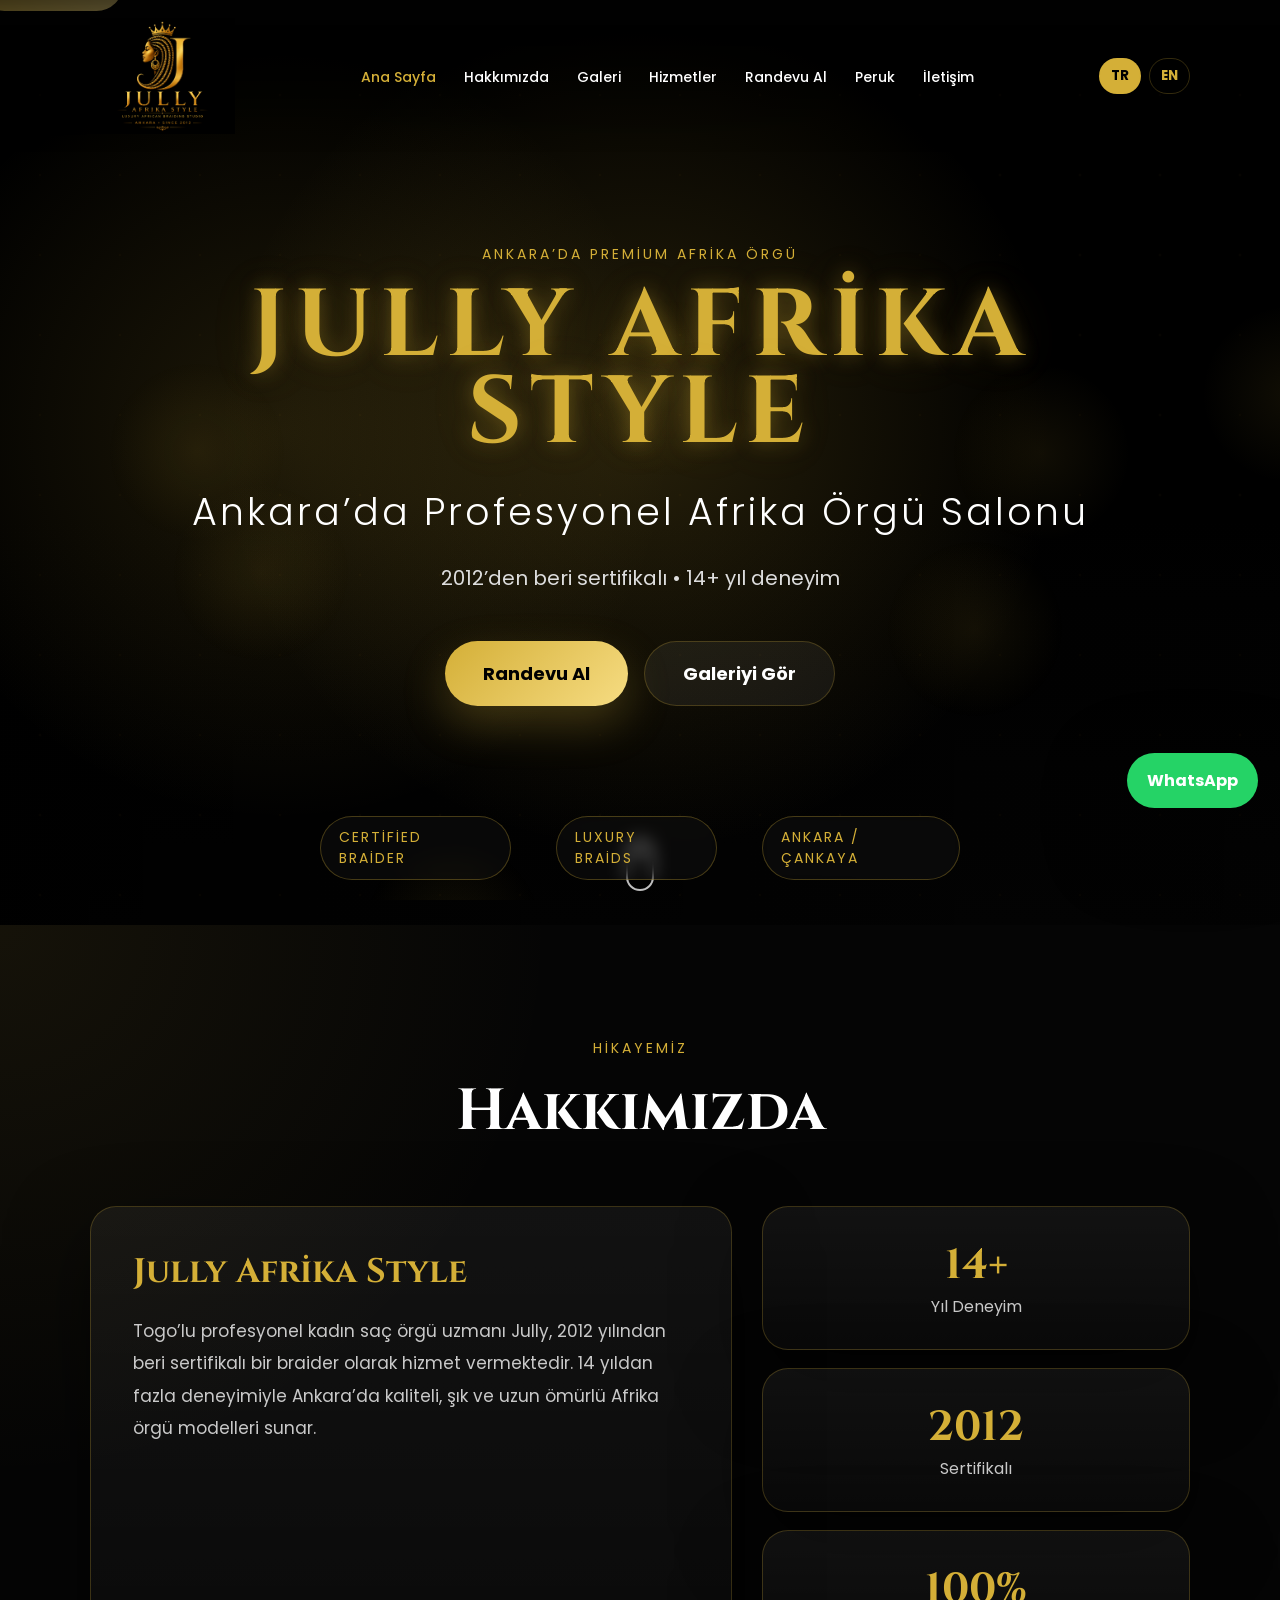
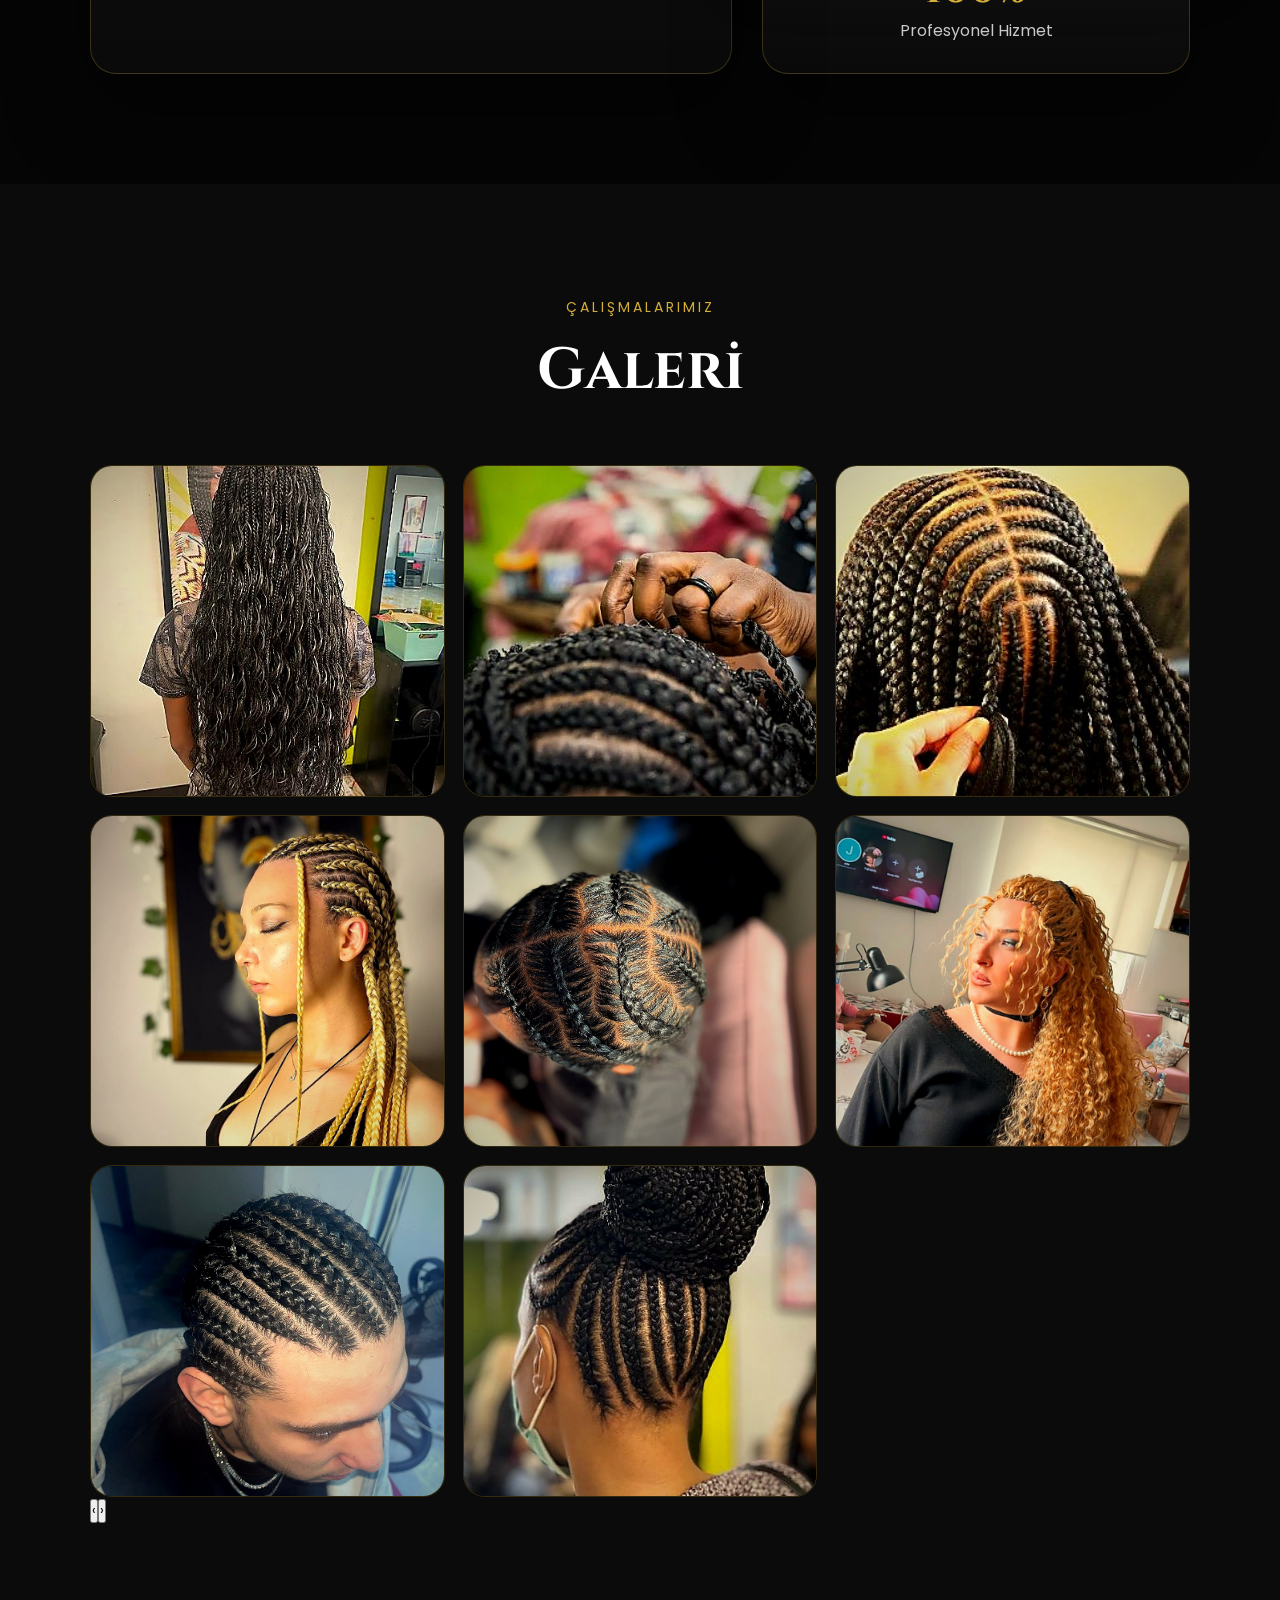
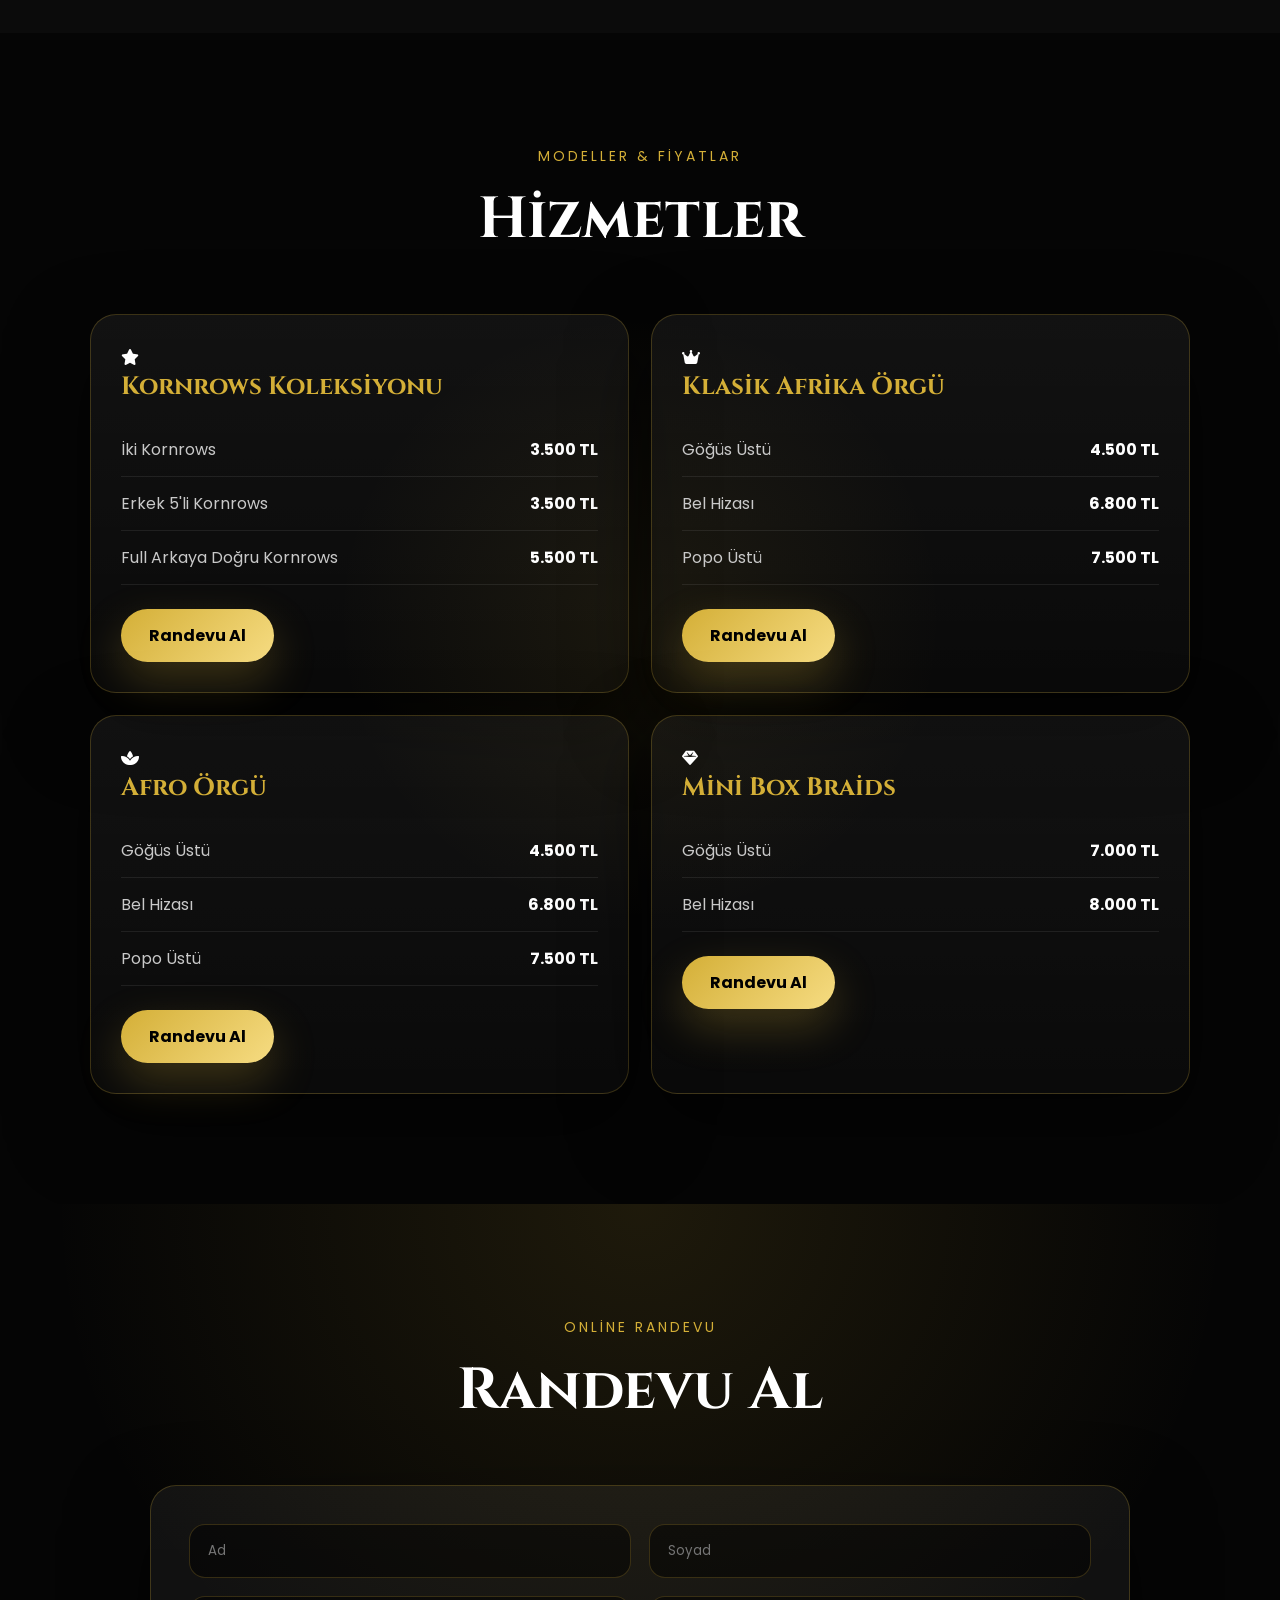
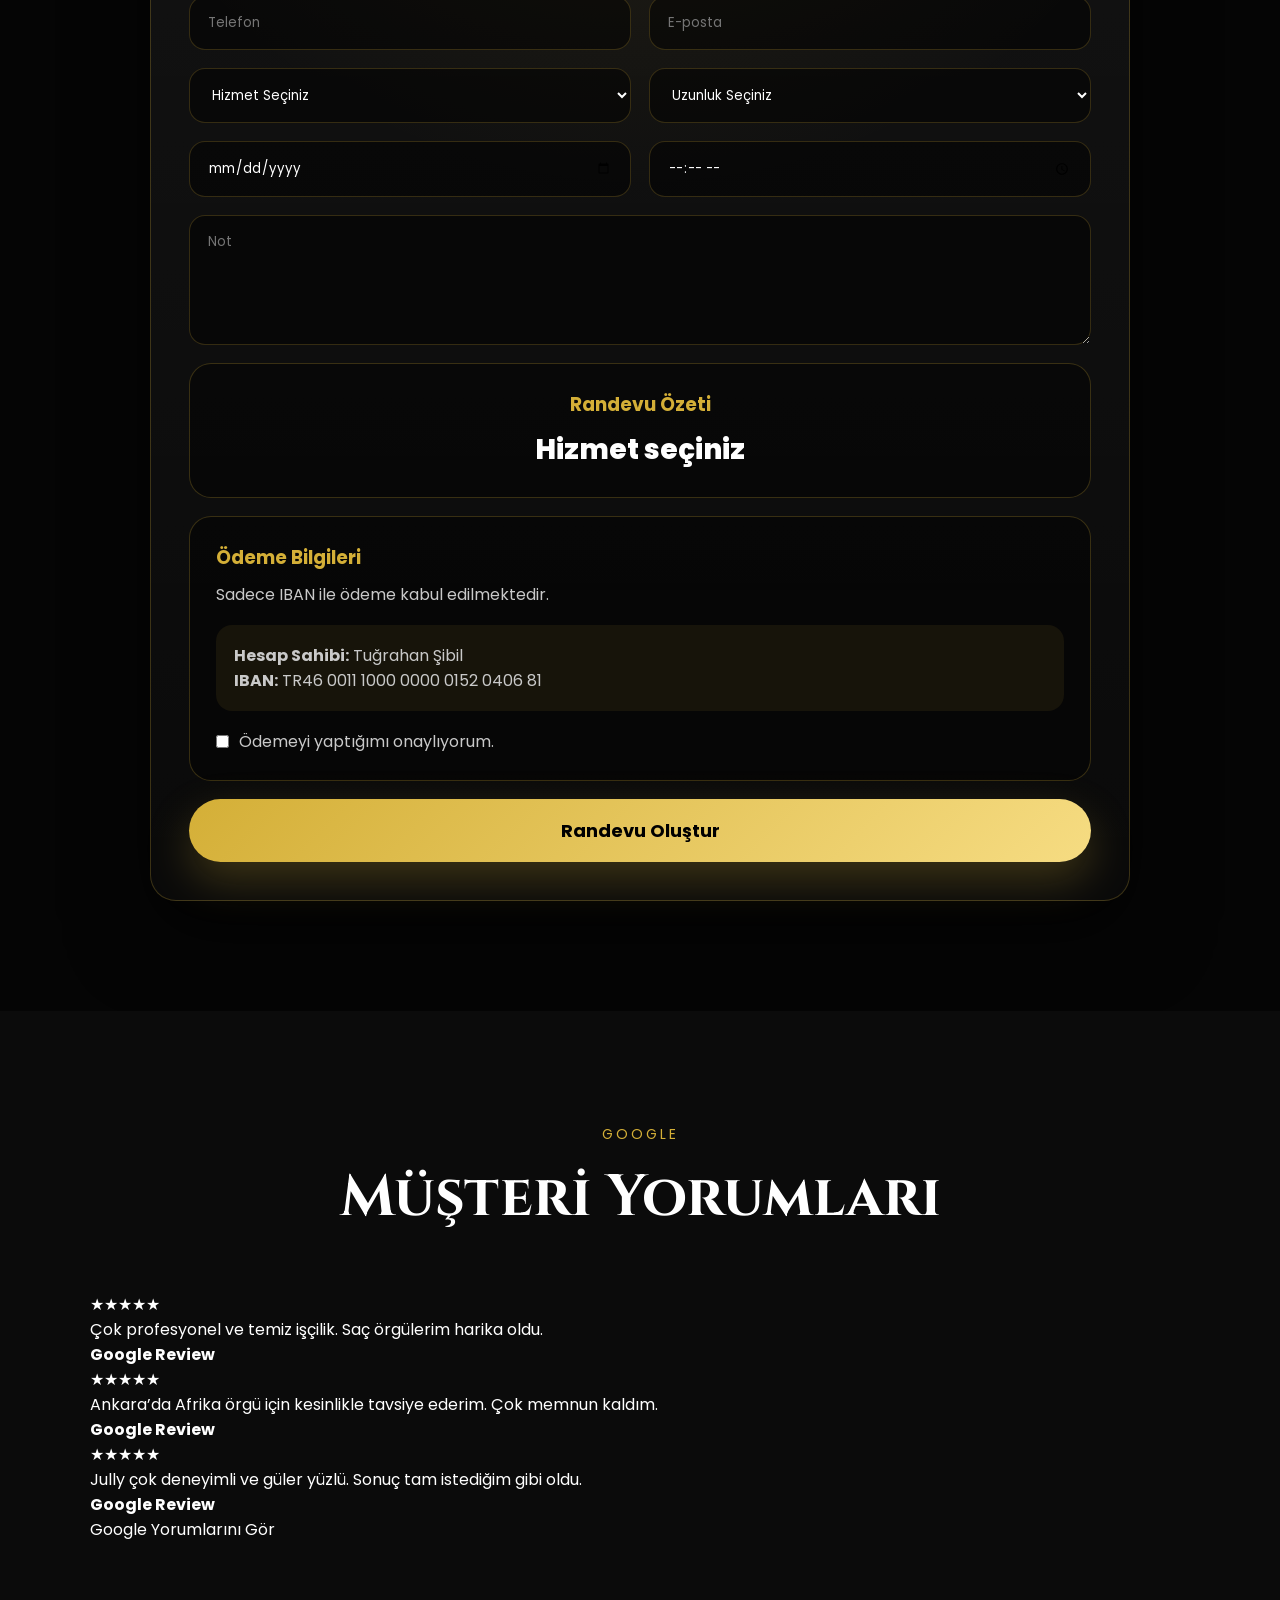
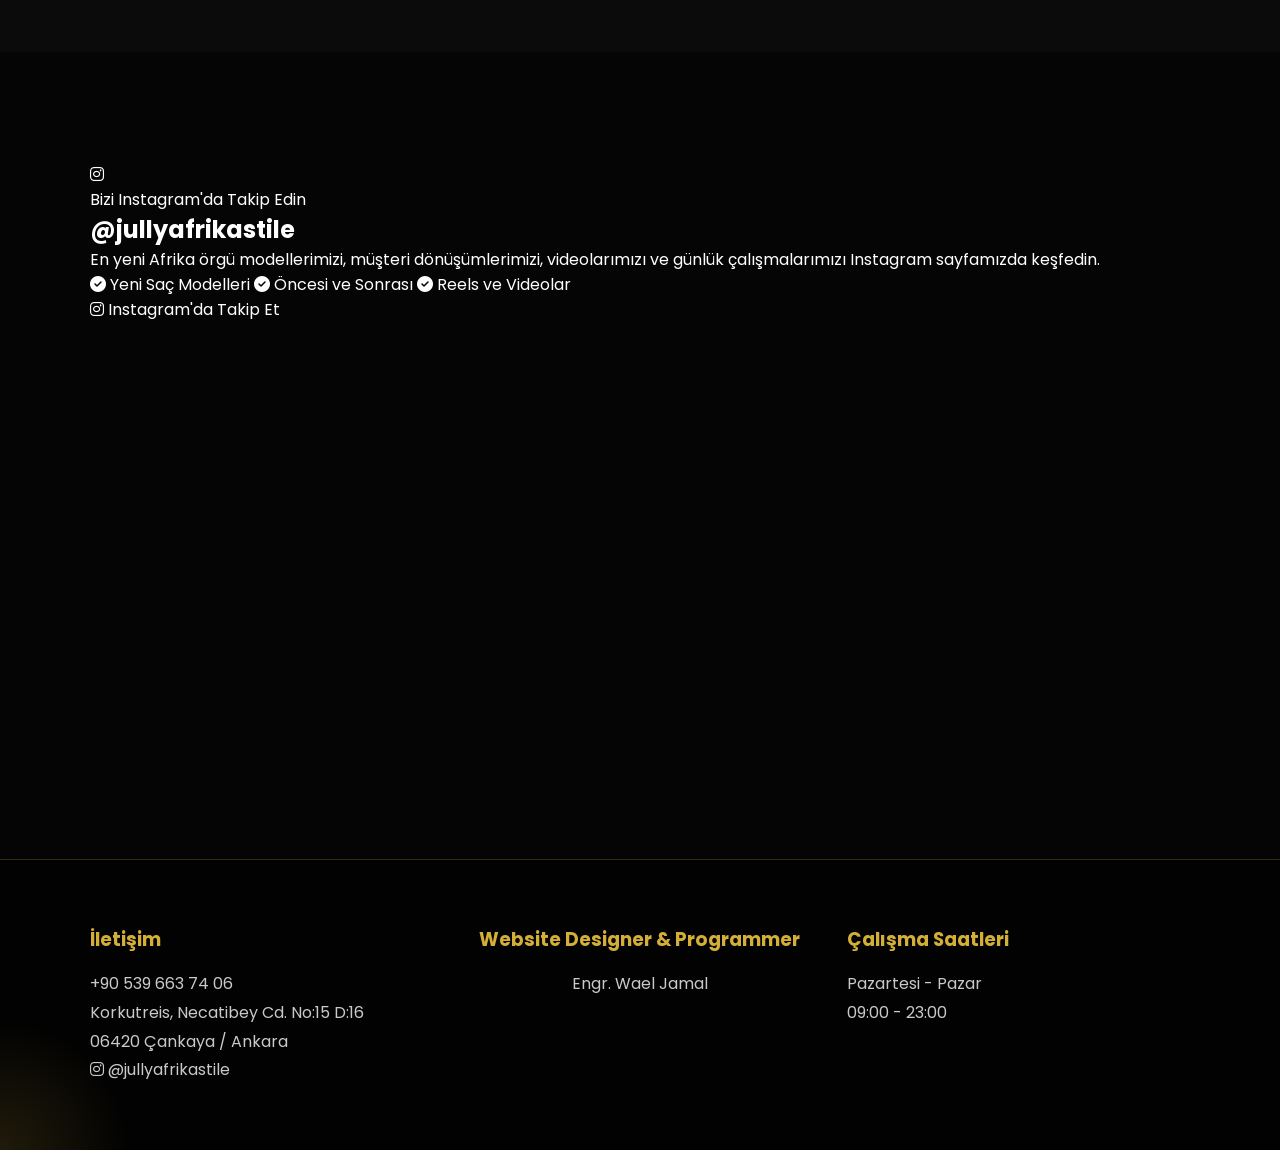
<file: index.html>
<!DOCTYPE html>
<html lang="tr">
<head>
  <meta name="google-site-verification" content="i7f68WR1DsnXVVdgWpPwX271ZExTU5bow4XCqk9QxG8" />

<!-- Google tag (gtag.js) -->
<script async src="https://www.googletagmanager.com/gtag/js?id=GT-NBPP45SW"></script>
<script>
  window.dataLayer = window.dataLayer || [];
  function gtag(){dataLayer.push(arguments);}
  gtag('js', new Date());

  gtag('config', 'GT-NBPP45SW');
</script>

<meta charset="UTF-8" />
<meta name="viewport" content="width=device-width, initial-scale=1.0" />
<html lang="tr">
  <meta charset="UTF-8" />
  <meta name="viewport" content="width=device-width, initial-scale=1.0" />

  <title>Afro Hair Ankara | Jully Afrika Style</title>

  <meta
    name="description"
    content="Ankara’da profesyonel Afrika örgü, cornrows, afro örgü ve mini box braids hizmetleri. Jully Afrika Style."
  />

  <meta name="author" content="Engr. Wael Jamal" />
  <meta name="robots" content="index, follow" />

  <meta
    property="og:title"
    content="Afro Hair Ankara | Jully Afrika Style"
  />

  <meta
    property="og:description"
    content="Ankara’da profesyonel Afrika örgü, cornrows, afro örgü ve mini box braids hizmetleri."
  />

  <meta
    property="og:image"
    content="https://afrohairankara.com/images/logo/logo.png"
  />

  <meta
    property="og:url"
    content="https://afrohairankara.com/"
  />

  <meta property="og:type" content="website" />

  <meta name="twitter:card" content="summary_large_image" />

  <meta
    name="twitter:title"
    content="Afro Hair Ankara | Jully Afrika Style"
  />

  <meta
    name="twitter:description"
    content="Luxury African Braiding Studio in Ankara."
  />

  <meta
    name="twitter:image"
    content="https://afrohairankara.com/images/logo/logo.png"
  />

  <link
    rel="canonical"
    href="https://afrohairankara.com/"
  />

  <script type="application/ld+json">
  {
    "@context": "https://schema.org",
    "@type": "BeautySalon",
    "name": "Jully Afrika Style",
    "image": "https://afrohairankara.com/images/logo/logo.png",
    "url": "https://afrohairankara.com/",
    "telephone": "+905396637406",
    "priceRange": "₺₺",
    "description": "Professional African Braiding Salon in Ankara specializing in Cornrows, Afro Braids, Classic African Braids and Mini Box Braids.",
    "address": {
      "@type": "PostalAddress",
      "streetAddress": "Korkutreis, Necatibey Cd. No:15 D:16",
      "addressLocality": "Çankaya",
      "addressRegion": "Ankara",
      "postalCode": "06420",
      "addressCountry": "TR"
    },
    "geo": {
      "@type": "GeoCoordinates",
      "latitude": "39.9208",
      "longitude": "32.8507"
    },
    "openingHoursSpecification": [
      {
        "@type": "OpeningHoursSpecification",
        "dayOfWeek": [
          "Monday",
          "Tuesday",
          "Wednesday",
          "Thursday",
          "Friday",
          "Saturday",
          "Sunday"
        ],
        "opens": "09:00",
        "closes": "23:00"
      }
    ],
    "sameAs": [
      "https://www.instagram.com/jullyafrikastile/"
    ],
    "paymentAccepted": "Cash, Bank Transfer",
    "currenciesAccepted": "TRY"
  }
  </script>

  <link
    rel="icon"
    href="images/logo/logo.png"
  />

  <link
    rel="stylesheet"
    href="css/style.css"
  />

  <link
    rel="stylesheet"
    href="css/responsive.css"
  />

  <link
    rel="stylesheet"
    href="css/animations.css"
  />

  <link
    rel="preconnect"
    href="https://fonts.googleapis.com"
  />

  <link
    rel="preconnect"
    href="https://fonts.gstatic.com"
    crossorigin
  />

  <link
    href="https://fonts.googleapis.com/css2?family=Cinzel:wght@500;600;700&family=Poppins:wght@300;400;500;600;700&display=swap"
    rel="stylesheet"
  />

  <link
    rel="stylesheet"
    href="https://cdnjs.cloudflare.com/ajax/libs/font-awesome/6.5.2/css/all.min.css"
  />
</head>

<body>

  <!-- Preloader -->
  <div id="preloader">
    <div class="loader-logo">Jully</div>
    <div class="loader-line"></div>
  </div>

  <!-- Floating WhatsApp Button -->
  <a
    class="float-whatsapp"
    href="https://wa.me/905396637406"
    target="_blank"
    rel="noopener noreferrer"
    aria-label="WhatsApp üzerinden Jully Afrika Style ile iletişime geç"
  >
    WhatsApp
  </a>

  <!-- Floating Booking Button -->
  <a
    class="float-book"
    href="#booking"
  >
    Randevu Al
  </a>

  <!-- Header -->
  <header id="header">
    <nav class="navbar">

      <a
        href="#home"
        class="brand"
        aria-label="Jully Afrika Style ana sayfa"
      >
        <img
          src="images/logo/logo.png"
          alt="Jully Afrika Style Logo"
        />
      </a>

      <ul
        id="menu"
        class="nav-menu"
      >
        <li>
          <a href="#home" data-key="navHome">
            Ana Sayfa
          </a>
        </li>

        <li>
          <a href="#about" data-key="navAbout">
            Hakkımızda
          </a>
        </li>

        <li>
          <a href="#gallery" data-key="navGallery">
            Galeri
          </a>
        </li>

        <li>
          <a href="#services" data-key="navServices">
            Hizmetler
          </a>
        </li>

        <li>
          <a href="#booking" data-key="navBooking">
            Randevu Al
          </a>
        </li>
        <li><a href="peruk.html">Peruk</a></li>

        <li>
          <a href="#contact" data-key="navContact">
            İletişim
          </a>
        </li>
      </ul>

      <div class="nav-actions">

        <button
          id="tr-btn"
          class="lang-btn active"
          type="button"
          aria-label="Türkçe dilini seç"
        >
          TR
        </button>

        <button
          id="en-btn"
          class="lang-btn"
          type="button"
          aria-label="İngilizce dilini seç"
        >
          EN
        </button>

        <button
          class="mobile-menu"
          type="button"
          aria-label="Menüyü aç"
        >
          ☰
        </button>

      </div>

    </nav>
  </header>

  <!-- Hero Section -->
  <section
    id="home"
    class="hero premium-hero"
  >

    <video
      class="hero-video"
      autoplay
      muted
      loop
      playsinline
      preload="metadata"
    >
      <source
        src="videos/hero.mp4"
        type="video/mp4"
      />
    </video>

    <div class="hero-overlay"></div>
    <div class="hero-gold-light"></div>

    <div class="hero-content premium-hero-content">

      <p
        class="eyebrow"
        data-key="heroEyebrow"
      >
        Ankara’da Premium Afrika Örgü
      </p>

      <h1 data-key="heroTitle">
        Jully Afrika Style
      </h1>

      <h2 data-key="heroSubtitle">
        Luxury African Braiding Studio
      </h2>

      <p
        class="hero-text"
        data-key="heroText"
      >
        Ankara • Since 2012 • 14+ Years Experience
      </p>

      <div class="hero-buttons">

        <a
          href="#booking"
          class="btn btn-gold"
          data-key="heroButton"
        >
          Randevu Al
        </a>

        <a
          href="#gallery"
          class="btn btn-outline"
          data-key="galleryButton"
        >
          Galeriyi Gör
        </a>

      </div>
    </div>

    <div class="hero-bottom-info">
      <span>Certified Braider</span>
      <span>Luxury Braids</span>
      <span>Ankara / Çankaya</span>
    </div>

    <div class="scroll-indicator"></div>

  </section>

  <!-- About Section -->
  <section
    id="about"
    class="section about-section"
  >
    <div class="container">

      <div class="section-heading">
        <span data-key="aboutSmall">
          Hikayemiz
        </span>

        <h2 data-key="aboutTitle">
          Hakkımızda
        </h2>
      </div>

      <div class="about-grid">

        <div class="about-card">

          <h3>
            Jully Afrika Style
          </h3>

          <p data-key="aboutText">
            Togo’lu profesyonel kadın saç örgü uzmanı Jully,
            2012 yılından beri sertifikalı bir braider olarak
            hizmet vermektedir. 14 yıldan fazla deneyimiyle
            Ankara’da kaliteli, şık ve uzun ömürlü Afrika örgü
            modelleri sunar.
          </p>

        </div>

        <div class="stats-grid">

          <div class="stat-box">
            <strong>14+</strong>
            <span data-key="experience">
              Yıl Deneyim
            </span>
          </div>

          <div class="stat-box">
            <strong>2012</strong>
            <span data-key="certified">
              Sertifikalı
            </span>
          </div>

          <div class="stat-box">
            <strong>100%</strong>
            <span data-key="quality">
              Profesyonel Hizmet
            </span>
          </div>

        </div>
      </div>

    </div>
  </section>

  <!-- Gallery Section -->
  <section
    id="gallery"
    class="section gallery-section"
  >
    <div class="container">

      <div class="section-heading">

        <span data-key="gallerySmall">
          Çalışmalarımız
        </span>

        <h2 data-key="galleryTitle">
          Galeri
        </h2>

      </div>

      <div class="gallery-grid"></div>

    </div>
  </section>

  <!-- Services Section -->
  <section
    id="services"
    class="section services-section"
  >
    <div class="container">

      <div class="section-heading">

        <span data-key="servicesSmall">
          Modeller & Fiyatlar
        </span>

        <h2 data-key="servicesTitle">
          Hizmetler
        </h2>

      </div>

      <div class="service-container">

        <!-- Cornrows -->
        <div class="service-card">

          <div class="service-icon">
            <i class="fa-solid fa-star"></i>
          </div>

          <h3>
            Kornrows Koleksiyonu
          </h3>

          <ul>

            <li>
              <span>İki Kornrows</span>
              <strong>3.500 TL</strong>
            </li>

            <li>
              <span>Erkek 5'li Kornrows</span>
              <strong>3.500 TL</strong>
            </li>

            <li>
              <span>Full Arkaya Doğru Kornrows</span>
              <strong>5.500 TL</strong>
            </li>

          </ul>

          <a
            href="#booking"
            class="card-btn"
          >
            Randevu Al
          </a>

        </div>

        <!-- Classic African Braids -->
        <div class="service-card">

          <div class="service-icon">
            <i class="fa-solid fa-crown"></i>
          </div>

          <h3>
            Klasik Afrika Örgü
          </h3>

          <ul>

            <li>
              <span>Göğüs Üstü</span>
              <strong>4.500 TL</strong>
            </li>

            <li>
              <span>Bel Hizası</span>
              <strong>6.800 TL</strong>
            </li>

            <li>
              <span>Popo Üstü</span>
              <strong>7.500 TL</strong>
            </li>

          </ul>

          <a
            href="#booking"
            class="card-btn"
          >
            Randevu Al
          </a>

        </div>

        <!-- Afro Braids -->
        <div class="service-card">

          <div class="service-icon">
            <i class="fa-solid fa-spa"></i>
          </div>

          <h3>
            Afro Örgü
          </h3>

          <ul>

            <li>
              <span>Göğüs Üstü</span>
              <strong>4.500 TL</strong>
            </li>

            <li>
              <span>Bel Hizası</span>
              <strong>6.800 TL</strong>
            </li>

            <li>
              <span>Popo Üstü</span>
              <strong>7.500 TL</strong>
            </li>

          </ul>

          <a
            href="#booking"
            class="card-btn"
          >
            Randevu Al
          </a>

        </div>

        <!-- Mini Box Braids -->
        <div class="service-card">

          <div class="service-icon">
            <i class="fa-solid fa-gem"></i>
          </div>

          <h3>
            Mini Box Braids
          </h3>

          <ul>

            <li>
              <span>Göğüs Üstü</span>
              <strong>7.000 TL</strong>
            </li>

            <li>
              <span>Bel Hizası</span>
              <strong>8.000 TL</strong>
            </li>

          </ul>

          <a
            href="#booking"
            class="card-btn"
          >
            Randevu Al
          </a>

        </div>

      </div>
    </div>
  </section>  <!-- Booking Section -->
  <section
    id="booking"
    class="section booking-section"
  >
    <div class="container">

      <div class="section-heading">

        <span data-key="bookingSmall">
          Online Randevu
        </span>

        <h2 data-key="bookingTitle">
          Randevu Al
        </h2>

      </div>

      <form id="bookingForm">

        <input
          type="text"
          name="name"
          placeholder="Ad"
          autocomplete="given-name"
          aria-label="Ad"
          required
        />

        <input
          type="text"
          name="surname"
          placeholder="Soyad"
          autocomplete="family-name"
          aria-label="Soyad"
          required
        />

        <input
          type="tel"
          name="phone"
          placeholder="Telefon"
          autocomplete="tel"
          aria-label="Telefon"
          required
        />

        <input
          type="email"
          name="email"
          placeholder="E-posta"
          autocomplete="email"
          aria-label="E-posta"
        />

        <select
          name="service"
          aria-label="Hizmet seçiniz"
          required
        >
          <option value="">
            Hizmet Seçiniz
          </option>
        </select>

        <select
          name="length"
          aria-label="Uzunluk seçiniz"
          required
        >
          <option value="">
            Uzunluk Seçiniz
          </option>
        </select>

        <input
          type="date"
          name="date"
          aria-label="Randevu tarihi"
          required
        />

        <input
          type="time"
          name="time"
          aria-label="Randevu saati"
          required
        />

        <textarea
          name="note"
          placeholder="Not"
          aria-label="Randevu notu"
        ></textarea>

        <div class="payment">

          <h3>
            Ödeme Bilgileri
          </h3>

          <p>
            Sadece IBAN ile ödeme kabul edilmektedir.
          </p>

          <div class="iban-box">

            <p>
              <strong>Hesap Sahibi:</strong>
              Tuğrahan Şibil
            </p>

            <p>
              <strong>IBAN:</strong>
              TR46 0011 1000 0000 0152 0406 81
            </p>

          </div>

          <label class="check-label">

            <input
              type="checkbox"
              name="paymentConfirmation"
              required
            />

            Ödemeyi yaptığımı onaylıyorum.

          </label>

        </div>

        <button
          type="submit"
          class="btn btn-gold"
        >
          Randevu Oluştur
        </button>

      </form>
    </div>
  </section>

  <!-- Reviews Section -->
  <section
    id="reviews"
    class="section reviews-section"
  >
    <div class="container">

      <div class="section-heading">

        <span>
          Google
        </span>

        <h2>
          Müşteri Yorumları
        </h2>

      </div>

      <div class="reviews-slider">

        <div class="review-card active">

          <div
            class="stars"
            aria-label="5 yıldız"
          >
            ★★★★★
          </div>

          <p>
            Çok profesyonel ve temiz işçilik.
            Saç örgülerim harika oldu.
          </p>

          <h4>
            Google Review
          </h4>

        </div>

        <div class="review-card">

          <div
            class="stars"
            aria-label="5 yıldız"
          >
            ★★★★★
          </div>

          <p>
            Ankara’da Afrika örgü için kesinlikle
            tavsiye ederim. Çok memnun kaldım.
          </p>

          <h4>
            Google Review
          </h4>

        </div>

        <div class="review-card">

          <div
            class="stars"
            aria-label="5 yıldız"
          >
            ★★★★★
          </div>

          <p>
            Jully çok deneyimli ve güler yüzlü.
            Sonuç tam istediğim gibi oldu.
          </p>

          <h4>
            Google Review
          </h4>

        </div>

      </div>

      <a
        class="google-review-btn"
        href="https://www.google.com/search?q=Jully+Afrika+Style+Ankara+reviews"
        target="_blank"
        rel="noopener noreferrer"
      >
        Google Yorumlarını Gör
      </a>

    </div>
  </section>

  <!-- Instagram Section -->
  <section
    id="instagram"
    class="section instagram-section"
  >
    <div class="container">

      <div class="instagram-card">

        <div
          class="instagram-icon"
          aria-hidden="true"
        >
          <i class="fa-brands fa-instagram"></i>
        </div>

        <div class="instagram-content">

          <span class="instagram-small">
            Bizi Instagram'da Takip Edin
          </span>

          <h2>
            @jullyafrikastile
          </h2>

          <p>
            En yeni Afrika örgü modellerimizi, müşteri
            dönüşümlerimizi, videolarımızı ve günlük
            çalışmalarımızı Instagram sayfamızda keşfedin.
          </p>

          <div class="instagram-features">

            <span>
              <i
                class="fa-solid fa-circle-check"
                aria-hidden="true"
              ></i>

              Yeni Saç Modelleri
            </span>

            <span>
              <i
                class="fa-solid fa-circle-check"
                aria-hidden="true"
              ></i>

              Öncesi ve Sonrası
            </span>

            <span>
              <i
                class="fa-solid fa-circle-check"
                aria-hidden="true"
              ></i>

              Reels ve Videolar
            </span>

          </div>

          <a
            href="https://www.instagram.com/jullyafrikastile/"
            class="instagram-btn"
            target="_blank"
            rel="noopener noreferrer"
            aria-label="Jully Afrika Style Instagram hesabını aç"
          >
            <i
              class="fa-brands fa-instagram"
              aria-hidden="true"
            ></i>

            Instagram'da Takip Et
          </a>

        </div>

      </div>
    </div>
  </section>

  <!-- Map Section -->
  <section
    id="map"
    class="map-section"
  >
    <iframe
      title="Jully Afrika Style Ankara konumu"
      src="https://www.google.com/maps?q=Korkutreis,%20Necatibey%20Cd.%20No:15%20D:16,%2006420%20%C3%87ankaya%2FAnkara&output=embed"
      loading="lazy"
      referrerpolicy="no-referrer-when-downgrade"
      allowfullscreen
    ></iframe>
  </section>

  <!-- Footer -->
  <footer id="contact">

    <div class="footer-grid">

      <div>

        <h3>
          İletişim
        </h3>

        <p>
          <a href="tel:+905396637406">
            +90 539 663 74 06
          </a>
        </p>

        <p>
          Korkutreis, Necatibey Cd. No:15 D:16
          <br />
          06420 Çankaya / Ankara
        </p>

        <p>
          <a
            href="https://www.instagram.com/jullyafrikastile/"
            target="_blank"
            rel="noopener noreferrer"
            class="footer-instagram-link"
            aria-label="Instagram hesabımızı ziyaret edin"
          >
            <i
              class="fa-brands fa-instagram"
              aria-hidden="true"
            ></i>

            @jullyafrikastile
          </a>
        </p>

      </div>

      <div class="footer-center">

        <h3>
          Website Designer & Programmer
        </h3>

        <p>
          Engr. Wael Jamal
        </p>

      </div>

      <div>

        <h3>
          Çalışma Saatleri
        </h3>

        <p>
          Pazartesi - Pazar
        </p>

        <p>
          09:00 - 23:00
        </p>

      </div>

    </div>

  </footer>

  <!-- JavaScript Files -->
  <script src="js/gallery.js"></script>
  <script src="js/language.js"></script>
  <script src="js/booking.js"></script>
  <script src="js/script.js"></script>

</body>
</html>
</file>
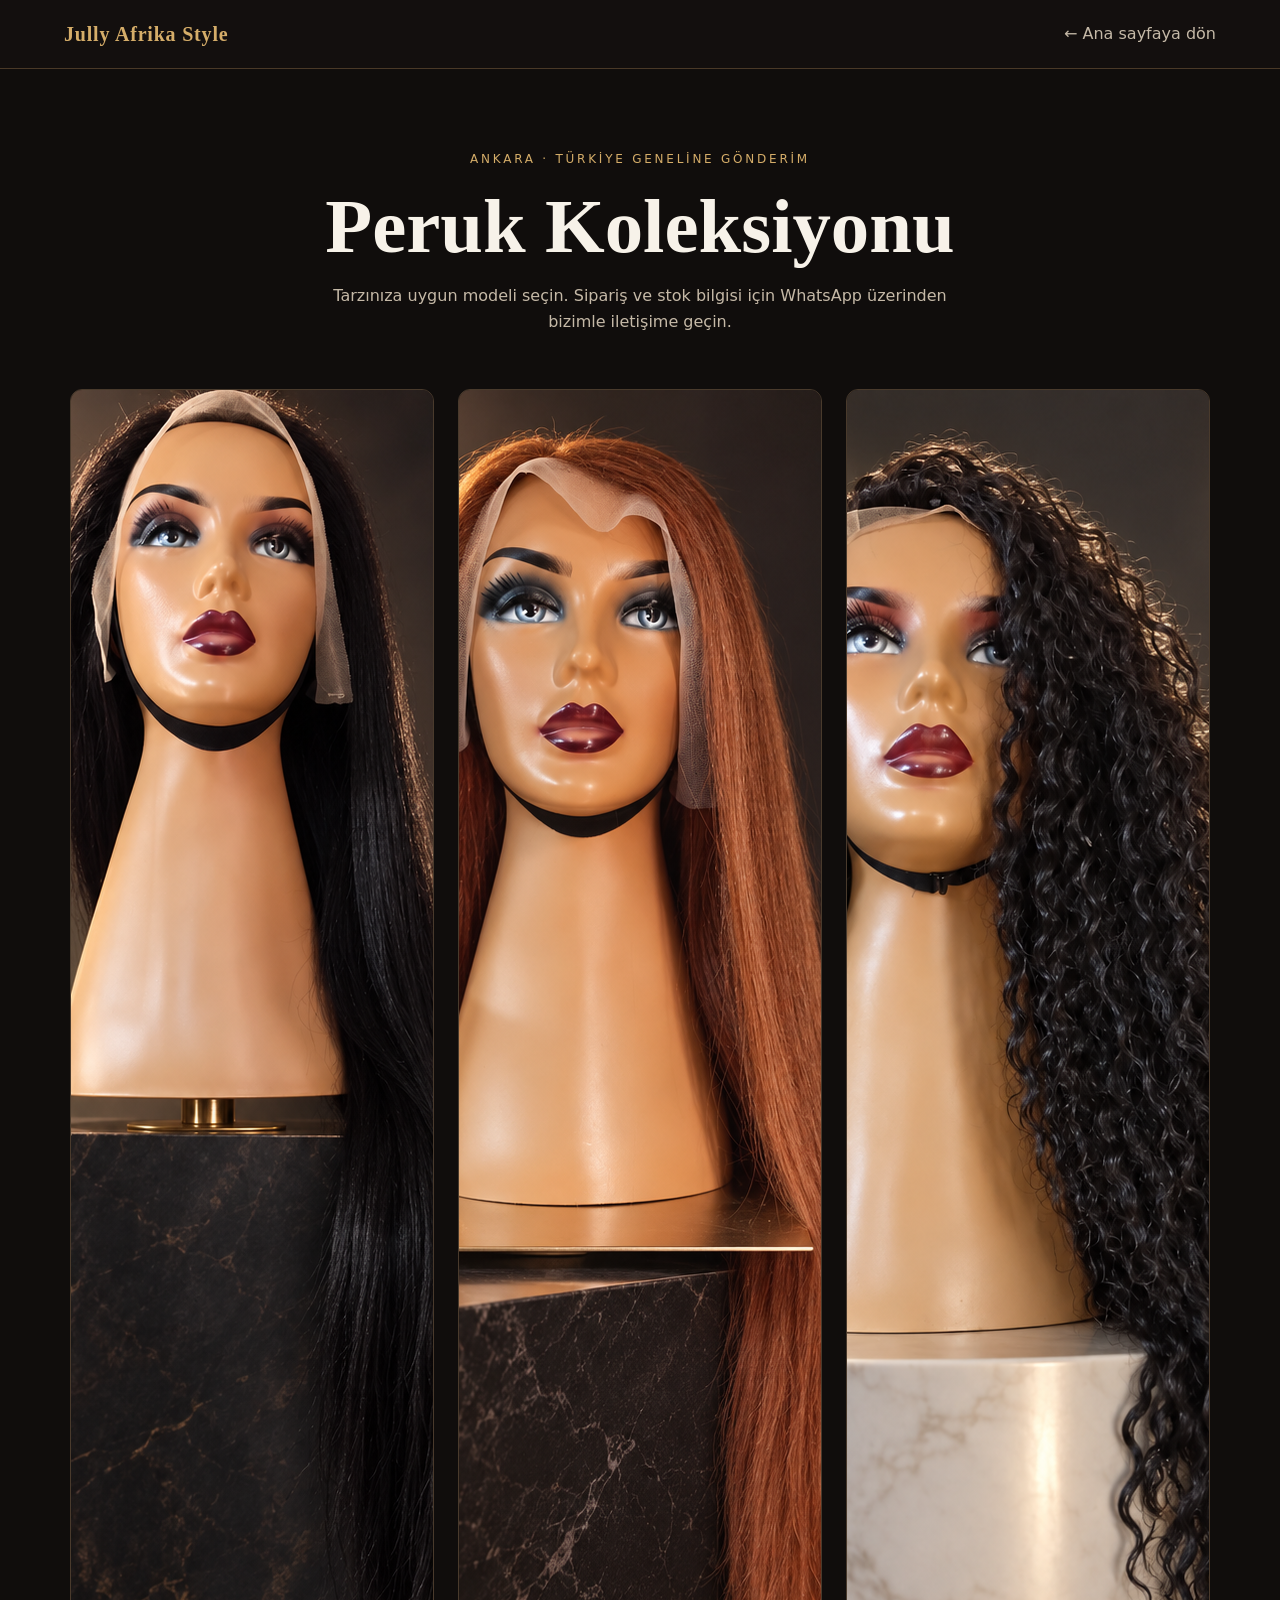
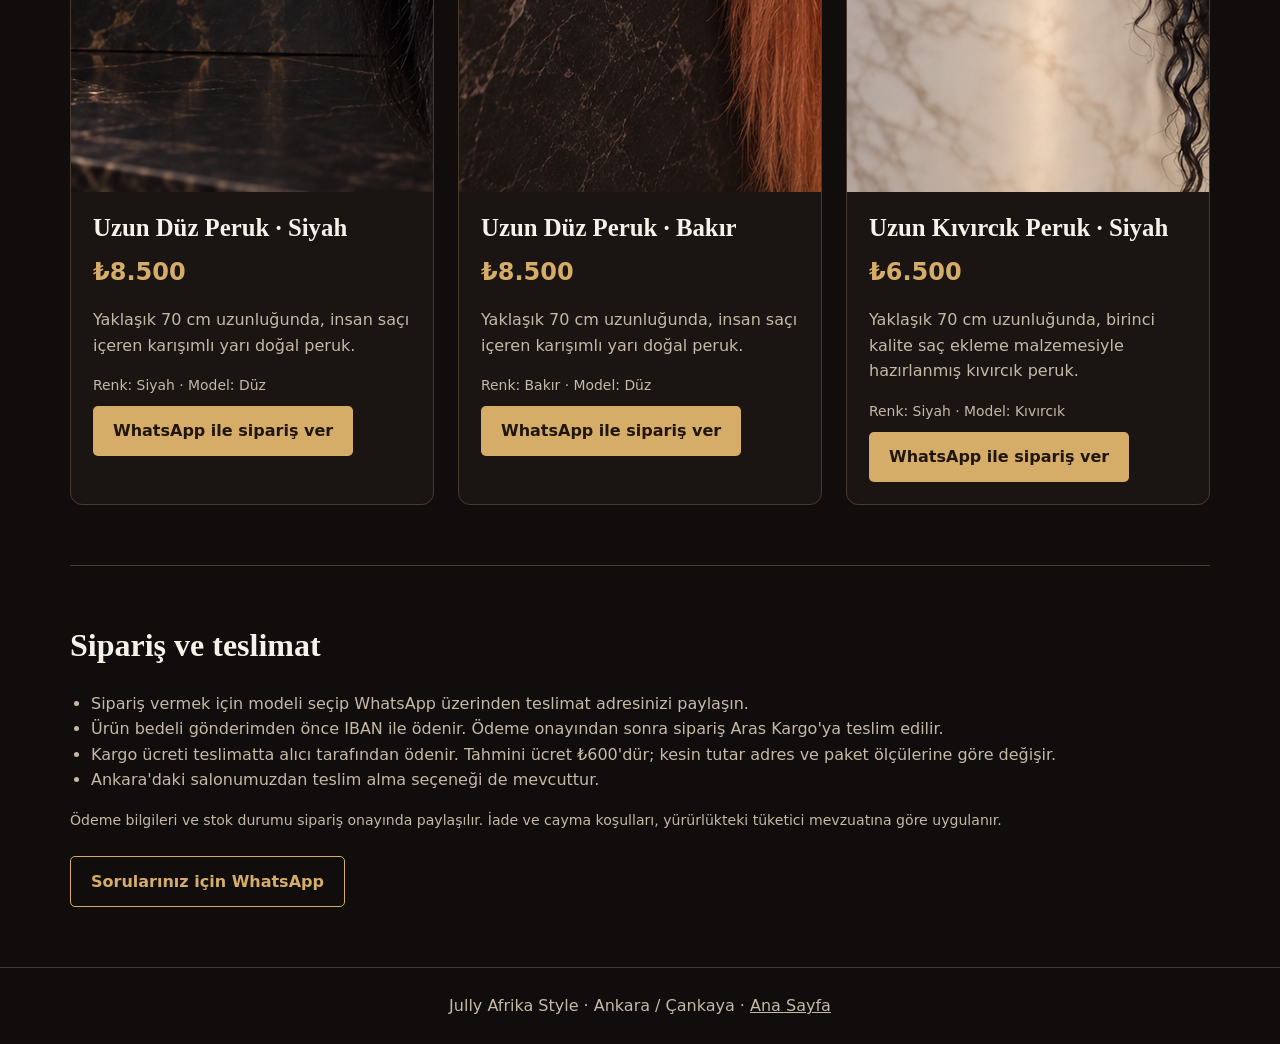
<file: peruk.html>
<!doctype html>
<html lang="tr">
<head>
  <meta charset="utf-8">
  <meta name="viewport" content="width=device-width,initial-scale=1">
  <title>Peruk Modelleri | Jully Afrika Style Ankara</title>
  <meta name="description" content="Ankara Jully Afrika Style peruk modelleri: siyah ve bakır uzun düz yarı doğal peruk, siyah kıvırcık peruk. Türkiye geneline Aras Kargo ve salondan teslim.">
  <link rel="canonical" href="https://afrohairankara.com/peruk.html">
  <style>
    :root{color-scheme:dark;--bg:#100d0c;--panel:#1a1513;--gold:#d5ad69;--text:#f7f2e9;--muted:#c5b9a7}*{box-sizing:border-box}html{scroll-behavior:smooth}body{margin:0;background:var(--bg);color:var(--text);font:16px/1.6 system-ui,-apple-system,Segoe UI,sans-serif}a{color:inherit}header{display:flex;align-items:center;justify-content:space-between;padding:18px max(5vw,18px);border-bottom:1px solid #4a3927;background:#130f0e}header strong{font-family:Georgia,serif;font-size:1.25rem;letter-spacing:.04em;color:var(--gold)}header a{text-decoration:none}.back{color:var(--muted)}main{max-width:1180px;margin:auto;padding:0 20px}.hero{text-align:center;padding:76px 14px 55px}.eyebrow{text-transform:uppercase;letter-spacing:.23em;font-size:.75rem;color:var(--gold)}h1,h2,h3{font-family:Georgia,serif;line-height:1.15}h1{font-size:clamp(2.7rem,6vw,5rem);margin:12px 0}h2{font-size:2rem}p{color:var(--muted)}.hero p{max-width:620px;margin:0 auto}.grid{display:grid;grid-template-columns:repeat(3,minmax(0,1fr));gap:24px;padding-bottom:60px}.card{background:var(--panel);border:1px solid #493a2c;border-radius:12px;overflow:hidden}.card img{display:block;width:100%;aspect-ratio:4/5;object-fit:cover}.details{padding:22px}.details h2{font-size:1.55rem;margin:0 0 10px}.price{color:var(--gold);font-size:1.5rem;font-weight:700;margin:8px 0}.tags{font-size:.87rem;color:var(--muted)}.button{display:inline-block;background:var(--gold);color:#21160b;padding:12px 20px;border-radius:5px;font-weight:700;text-decoration:none;margin-top:10px}.button:hover{background:#ecc687}.secondary{border:1px solid var(--gold);background:none;color:var(--gold)}.info{border-top:1px solid #493a2c;padding:35px 0 60px}.info ul{color:var(--muted);padding-left:21px}.note{font-size:.88rem}.footer{text-align:center;border-top:1px solid #493a2c;padding:25px;color:var(--muted)}@media(max-width:850px){.grid{grid-template-columns:repeat(2,1fr)}}@media(max-width:600px){.grid{grid-template-columns:1fr}.hero{padding:55px 12px 38px}header{gap:15px}}
  </style>
</head>
<body>
<header><strong>Jully Afrika Style</strong><a class="back" href="/">← Ana sayfaya dön</a></header>
<main>
  <section class="hero"><span class="eyebrow">Ankara · Türkiye geneline gönderim</span><h1>Peruk Koleksiyonu</h1><p>Tarzınıza uygun modeli seçin. Sipariş ve stok bilgisi için WhatsApp üzerinden bizimle iletişime geçin.</p></section>
  <section class="grid" aria-label="Peruk modelleri">
    <article class="card" id="duz-siyah"><img src="images/330ffce6-4b79-4efe-ad2e-ce35b9c01726.png" alt="Siyah uzun düz peruk" width="1122" height="1402"><div class="details"><h2>Uzun Düz Peruk · Siyah</h2><div class="price">₺8.500</div><p>Yaklaşık 70 cm uzunluğunda, insan saçı içeren karışımlı yarı doğal peruk.</p><div class="tags">Renk: Siyah · Model: Düz</div><a class="button" href="https://wa.me/905396637406?text=Merhaba%2C%20siyah%20uzun%20d%C3%BCz%20peruk%20%288.500%20TL%29%20i%C3%A7in%20stok%20ve%20sipari%C5%9F%20bilgisi%20alabilir%20miyim%3F" target="_blank" rel="noopener">WhatsApp ile sipariş ver</a></div></article>
    <article class="card" id="duz-bakir"><img src="images/da85c2bf-049e-49d4-b339-b7a47656454b.png" alt="Bakır renk uzun düz peruk" width="1122" height="1402"><div class="details"><h2>Uzun Düz Peruk · Bakır</h2><div class="price">₺8.500</div><p>Yaklaşık 70 cm uzunluğunda, insan saçı içeren karışımlı yarı doğal peruk.</p><div class="tags">Renk: Bakır · Model: Düz</div><a class="button" href="https://wa.me/905396637406?text=Merhaba%2C%20bak%C4%B1r%20uzun%20d%C3%BCz%20peruk%20%288.500%20TL%29%20i%C3%A7in%20stok%20ve%20sipari%C5%9F%20bilgisi%20alabilir%20miyim%3F" target="_blank" rel="noopener">WhatsApp ile sipariş ver</a></div></article>
    <article class="card" id="kivircik-siyah"><img src="images/886bb680-ccdb-4d4b-be9f-7f2810aa1ccf.png" alt="Siyah uzun kıvırcık peruk" width="1122" height="1402"><div class="details"><h2>Uzun Kıvırcık Peruk · Siyah</h2><div class="price">₺6.500</div><p>Yaklaşık 70 cm uzunluğunda, birinci kalite saç ekleme malzemesiyle hazırlanmış kıvırcık peruk.</p><div class="tags">Renk: Siyah · Model: Kıvırcık</div><a class="button" href="https://wa.me/905396637406?text=Merhaba%2C%20siyah%20k%C4%B1v%C4%B1rc%C4%B1k%20peruk%20%286.500%20TL%29%20i%C3%A7in%20stok%20ve%20sipari%C5%9F%20bilgisi%20alabilir%20miyim%3F" target="_blank" rel="noopener">WhatsApp ile sipariş ver</a></div></article>
  </section>
  <section class="info" id="siparis"><h2>Sipariş ve teslimat</h2><ul><li>Sipariş vermek için modeli seçip WhatsApp üzerinden teslimat adresinizi paylaşın.</li><li>Ürün bedeli gönderimden önce IBAN ile ödenir. Ödeme onayından sonra sipariş Aras Kargo'ya teslim edilir.</li><li>Kargo ücreti teslimatta alıcı tarafından ödenir. Tahmini ücret ₺600'dür; kesin tutar adres ve paket ölçülerine göre değişir.</li><li>Ankara'daki salonumuzdan teslim alma seçeneği de mevcuttur.</li></ul><p class="note">Ödeme bilgileri ve stok durumu sipariş onayında paylaşılır. İade ve cayma koşulları, yürürlükteki tüketici mevzuatına göre uygulanır.</p><a class="button secondary" href="https://wa.me/905396637406?text=Merhaba%2C%20peruk%20modelleri%20hakk%C4%B1nda%20bilgi%20almak%20istiyorum." target="_blank" rel="noopener">Sorularınız için WhatsApp</a></section>
</main><footer class="footer">Jully Afrika Style · Ankara / Çankaya · <a href="/">Ana Sayfa</a></footer>
</body>
</html>
</file>
<file: css/style.css>
:root {
  --bg: #050505;
  --bg-2: #0b0b0b;
  --card: rgba(255, 255, 255, 0.055);
  --card-2: rgba(255, 255, 255, 0.085);
  --gold: #d4af37;
  --gold-2: #f6dc82;
  --white: #ffffff;
  --muted: #c9c9c9;
  --dark: #000000;
  --border: rgba(212, 175, 55, 0.24);
  --shadow: 0 30px 80px rgba(0, 0, 0, 0.55);
  --radius: 26px;
  --font-main: "Poppins", sans-serif;
  --font-luxury: "Cinzel", serif;
}

* {
  margin: 0;
  padding: 0;
  box-sizing: border-box;
}

html {
  scroll-behavior: smooth;
}

body {
  font-family: var(--font-main);
  background: var(--bg);
  color: var(--white);
  overflow-x: hidden;
}

a {
  color: inherit;
  text-decoration: none;
}

button,
input,
select,
textarea {
  font-family: inherit;
}

img,
video {
  max-width: 100%;
  display: block;
}

.section {
  padding: 110px 7%;
  position: relative;
}

.container {
  width: 100%;
  max-width: 1280px;
  margin: auto;
}

.section-heading {
  text-align: center;
  margin-bottom: 55px;
}

.section-heading span {
  color: var(--gold);
  font-size: 14px;
  letter-spacing: 3px;
  text-transform: uppercase;
}

.section-heading h2 {
  font-family: var(--font-luxury);
  font-size: clamp(34px, 5vw, 58px);
  margin-top: 12px;
}

/* PRELOADER */

#preloader {
  position: fixed;
  inset: 0;
  background: #000;
  z-index: 99999;
  display: grid;
  place-items: center;
  transition: 0.7s ease;
}

.loader-logo {
  font-family: var(--font-luxury);
  font-size: 56px;
  color: var(--gold);
  letter-spacing: 5px;
  text-transform: uppercase;
}

.loader-line {
  position: absolute;
  width: 160px;
  height: 2px;
  background: linear-gradient(90deg, transparent, var(--gold), transparent);
  margin-top: 95px;
}

/* FLOATING BUTTONS */

.float-whatsapp,
.float-book {
  position: fixed;
  right: 22px;
  z-index: 999;
  border-radius: 999px;
  font-weight: 700;
  box-shadow: var(--shadow);
}

.float-whatsapp {
  bottom: 92px;
  background: #25d366;
  color: white;
  padding: 15px 20px;
}

.float-book {
  bottom: 28px;
  background: linear-gradient(135deg, var(--gold), var(--gold-2));
  color: #000;
  padding: 15px 24px;
}

/* HEADER */

header {
  position: fixed;
  inset: 0 0 auto 0;
  z-index: 1000;
  padding: 18px 7%;
  background: linear-gradient(to bottom, rgba(0, 0, 0, 0.72), transparent);
  transition: 0.35s ease;
}

header.scrolled {
  background: rgba(0, 0, 0, 0.86);
  backdrop-filter: blur(18px);
  padding: 12px 7%;
  border-bottom: 1px solid var(--border);
}

.navbar {
  max-width: 1400px;
  margin: auto;
  display: flex;
  align-items: center;
  justify-content: space-between;
}

.brand img {
  width: 145px;
  height: auto;
}

.nav-menu {
  list-style: none;
  display: flex;
  align-items: center;
  gap: 28px;
}

.nav-menu a {
  font-size: 14px;
  font-weight: 500;
  color: var(--white);
  position: relative;
}

.nav-menu a::after {
  content: "";
  position: absolute;
  left: 0;
  bottom: -8px;
  width: 0;
  height: 2px;
  background: var(--gold);
  transition: 0.3s ease;
}

.nav-menu a:hover::after {
  width: 100%;
}

.nav-actions {
  display: flex;
  align-items: center;
  gap: 8px;
}

.lang-btn {
  border: 1px solid var(--border);
  background: transparent;
  color: var(--gold);
  padding: 7px 11px;
  border-radius: 999px;
  cursor: pointer;
  font-weight: 700;
}

.lang-btn.active,
.lang-btn:hover {
  background: var(--gold);
  color: #000;
}

.mobile-menu {
  display: none;
  background: transparent;
  border: none;
  color: var(--gold);
  font-size: 30px;
  cursor: pointer;
}

/* HERO */

.hero {
  min-height: 100vh;
  padding: 0 7%;
  position: relative;
  display: flex;
  align-items: center;
  overflow: hidden;
  background: #000;
}

.hero-video {
  position: absolute;
  inset: 0;
  width: 100%;
  height: 100%;
  object-fit: cover;
  opacity: 0.72;
}

.hero-overlay {
  position: absolute;
  inset: 0;
  background:
    radial-gradient(circle at 22% 45%, rgba(212, 175, 55, 0.14), transparent 35%),
    linear-gradient(90deg, rgba(0, 0, 0, 0.94), rgba(0, 0, 0, 0.35)),
    linear-gradient(to top, #050505, transparent 45%);
}

.hero-content {
  position: relative;
  z-index: 2;
  max-width: 850px;
}

.eyebrow {
  color: var(--gold);
  letter-spacing: 3px;
  text-transform: uppercase;
  margin-bottom: 18px;
  font-size: 14px;
}

.hero h1 {
  font-family: var(--font-luxury);
  font-size: clamp(58px, 9vw, 124px);
  line-height: 0.92;
  color: var(--gold);
  text-transform: uppercase;
  text-shadow: 0 0 40px rgba(212, 175, 55, 0.25);
}

.hero h2 {
  font-size: clamp(24px, 3vw, 42px);
  margin: 26px 0 14px;
}

.hero-text {
  color: var(--muted);
  font-size: 19px;
  margin-bottom: 36px;
}

.hero-buttons {
  display: flex;
  gap: 16px;
  flex-wrap: wrap;
}

/* BUTTONS */

.btn,
.card-btn {
  display: inline-flex;
  align-items: center;
  justify-content: center;
  min-height: 50px;
  padding: 14px 28px;
  border-radius: 999px;
  font-weight: 700;
  transition: 0.3s ease;
  cursor: pointer;
}

.btn-gold,
.card-btn {
  background: linear-gradient(135deg, var(--gold), var(--gold-2));
  color: #000;
  box-shadow: 0 18px 44px rgba(212, 175, 55, 0.25);
  border: none;
}

.btn-outline {
  border: 1px solid var(--border);
  color: var(--white);
  background: rgba(255, 255, 255, 0.06);
}

.btn:hover,
.card-btn:hover {
  transform: translateY(-4px);
}

/* ABOUT */

.about-section {
  background:
    radial-gradient(circle at top left, rgba(212, 175, 55, 0.08), transparent 36%),
    var(--bg);
}

.about-grid {
  display: grid;
  grid-template-columns: 1.2fr 0.8fr;
  gap: 30px;
  align-items: stretch;
}

.about-card,
.stat-box,
.service-card,
.reviews-box,
#bookingForm {
  background: linear-gradient(180deg, var(--card), rgba(255, 255, 255, 0.025));
  border: 1px solid var(--border);
  border-radius: var(--radius);
  box-shadow: var(--shadow);
}

.about-card {
  padding: 42px;
}

.about-card h3 {
  font-family: var(--font-luxury);
  color: var(--gold);
  font-size: 34px;
  margin-bottom: 20px;
}

.about-card p {
  color: var(--muted);
  line-height: 1.9;
  font-size: 17px;
}

.stats-grid {
  display: grid;
  gap: 18px;
}

.stat-box {
  padding: 30px;
  text-align: center;
}

.stat-box strong {
  color: var(--gold);
  font-family: var(--font-luxury);
  font-size: 42px;
  display: block;
}

.stat-box span {
  color: var(--muted);
}

/* GALLERY */

.gallery-section {
  background: var(--bg-2);
}

.gallery-grid {
  display: grid;
  grid-template-columns: repeat(4, 1fr);
  gap: 18px;
}

.gallery-item {
  border-radius: 22px;
  overflow: hidden;
  border: 1px solid var(--border);
  background: #000;
  cursor: pointer;
}

.gallery-item img,
.gallery-item video {
  width: 100%;
  height: 330px;
  object-fit: cover;
  transition: 0.45s ease;
}

.gallery-item:hover img,
.gallery-item:hover video {
  transform: scale(1.07);
  opacity: 0.86;
}

/* SERVICES */

.services-section {
  background:
    radial-gradient(circle at center, rgba(212, 175, 55, 0.08), transparent 35%),
    var(--bg);
}

.service-container {
  display: grid;
  grid-template-columns: repeat(4, 1fr);
  gap: 22px;
}

.service-card {
  padding: 30px;
  transition: 0.35s ease;
}

.service-card:hover {
  transform: translateY(-10px);
  border-color: rgba(212, 175, 55, 0.7);
}

.service-card h3 {
  color: var(--gold);
  font-family: var(--font-luxury);
  font-size: 25px;
  margin-bottom: 20px;
}

.service-card ul {
  list-style: none;
  margin-bottom: 24px;
}

.service-card li {
  display: flex;
  justify-content: space-between;
  gap: 18px;
  padding: 14px 0;
  border-bottom: 1px solid rgba(255, 255, 255, 0.08);
  color: var(--muted);
}

.service-card strong {
  color: var(--white);
  white-space: nowrap;
}

/* BOOKING */

.booking-section {
  background:
    radial-gradient(circle at top, rgba(212, 175, 55, 0.12), transparent 38%),
    #050505;
}

#bookingForm {
  max-width: 980px;
  margin: auto;
  padding: 38px;
  display: grid;
  grid-template-columns: repeat(2, 1fr);
  gap: 18px;
}

#bookingForm input,
#bookingForm select,
#bookingForm textarea {
  width: 100%;
  border: 1px solid rgba(212, 175, 55, 0.22);
  background: rgba(0, 0, 0, 0.48);
  color: var(--white);
  border-radius: 16px;
  padding: 16px 18px;
  outline: none;
}

#bookingForm textarea,
.payment,
#bookingForm button,
.booking-price-box {
  grid-column: 1 / -1;
}

#bookingForm textarea {
  min-height: 130px;
  resize: vertical;
}

#bookingForm input:focus,
#bookingForm select:focus,
#bookingForm textarea:focus {
  border-color: var(--gold);
  box-shadow: 0 0 0 4px rgba(212, 175, 55, 0.09);
}

.payment,
.booking-price-box {
  background: rgba(0, 0, 0, 0.42);
  border: 1px solid var(--border);
  border-radius: 22px;
  padding: 26px;
}

.payment h3,
.booking-price-box h3 {
  color: var(--gold);
  margin-bottom: 10px;
}

.payment p,
.payment label {
  color: var(--muted);
}

.iban-box {
  margin: 18px 0;
  padding: 18px;
  border-radius: 16px;
  background: rgba(212, 175, 55, 0.08);
}

.check-label {
  display: flex;
  gap: 10px;
  align-items: center;
}

.check-label input {
  width: auto !important;
}

.booking-price-box {
  text-align: center;
}

.booking-price-box p {
  font-size: 28px;
  color: var(--white);
  font-weight: 800;
}

.booking-message {
  position: fixed;
  top: 110px;
  right: 24px;
  z-index: 9999;
  padding: 16px 24px;
  border-radius: 16px;
  color: white;
  font-weight: 700;
  transform: translateX(150%);
  transition: 0.35s ease;
  box-shadow: var(--shadow);
}

.booking-message.show {
  transform: translateX(0);
}

.booking-message.success {
  background: #178a45;
}

.booking-message.error {
  background: #b3261e;
}

/* REVIEWS */

.reviews-section {
  background: var(--bg-2);
}

.reviews-box {
  max-width: 900px;
  margin: auto;
  padding: 45px;
  text-align: center;
  color: var(--muted);
}

/* MAP */

.map-section {
  padding: 0;
}

.map-section iframe {
  width: 100%;
  height: 420px;
  border: none;
  filter: grayscale(1) invert(0.9);
}

/* FOOTER */

footer {
  background: #020202;
  border-top: 1px solid var(--border);
  padding: 65px 7%;
}

.footer-grid {
  max-width: 1280px;
  margin: auto;
  display: grid;
  grid-template-columns: 1fr 1fr 1fr;
  gap: 35px;
}

footer h3 {
  color: var(--gold);
  margin-bottom: 16px;
}

footer p,
footer a {
  color: var(--muted);
  line-height: 1.8;
}

.footer-center {
  text-align: center;
}
.gallery-item {
  position: relative;
}

.gallery-hover {
  position: absolute;
  inset: 0;
  background: rgba(0, 0, 0, 0.48);
  display: grid;
  place-items: center;
  opacity: 0;
  transition: 0.35s ease;
}

.gallery-hover span {
  color: #d4af37;
  border: 1px solid rgba(212, 175, 55, 0.5);
  padding: 10px 22px;
  border-radius: 999px;
  font-weight: 700;
}

.gallery-item:hover .gallery-hover {
  opacity: 1;
}

.lightbox {
  position: fixed;
  inset: 0;
  background: rgba(0, 0, 0, 0.94);
  z-index: 99999;
  display: none;
  align-items: center;
  justify-content: center;
  padding: 35px;
}

.lightbox.show {
  display: flex;
}

.lightbox-content img,
.lightbox-content video {
  max-width: 90vw;
  max-height: 86vh;
  border-radius: 18px;
  border: 1px solid rgba(212, 175, 55, 0.35);
  box-shadow: 0 30px 90px rgba(0, 0, 0, 0.8);
}

.lightbox-close,
.lightbox-prev,
.lightbox-next {
  position: fixed;
  background: rgba(212, 175, 55, 0.15);
  color: #d4af37;
  border: 1px solid rgba(212, 175, 55, 0.45);
  cursor: pointer;
  z-index: 100000;
}

.lightbox-close {
  top: 25px;
  right: 25px;
  width: 48px;
  height: 48px;
  border-radius: 50%;
  font-size: 32px;
}

.lightbox-prev,
.lightbox-next {
  top: 50%;
  transform: translateY(-50%);
  width: 54px;
  height: 70px;
  font-size: 44px;
  border-radius: 18px;
}

.lightbox-prev {
  left: 24px;
}

.lightbox-next {
  right: 24px;
}
/* ===================================================
   PREMIUM HERO SECTION
=================================================== */

.premium-hero{
    position:relative;
    min-height:100vh;
    display:flex;
    align-items:center;
    justify-content:center;
    overflow:hidden;
    background:#000;
}

.hero-logo-reveal{
    position:absolute;
    top:120px;
    left:50%;
    transform:translateX(-50%);
    z-index:5;
    animation:logoFloat 5s ease-in-out infinite;
}

.hero-logo-reveal img{
    width:220px;
    filter:
    drop-shadow(0 0 20px rgba(212,175,55,.45))
    drop-shadow(0 0 60px rgba(212,175,55,.15));
}

.hero-gold-light{
    position:absolute;
    width:850px;
    height:850px;
    border-radius:50%;
    background:radial-gradient(circle,
    rgba(212,175,55,.18),
    transparent 70%);
    left:50%;
    top:45%;
    transform:translate(-50%,-50%);
    pointer-events:none;
    animation:goldPulse 6s ease-in-out infinite;
}

.premium-hero-content{
    position:relative;
    z-index:10;
    text-align:center;
    max-width:900px;
}

.premium-hero h1{

font-size:110px;

letter-spacing:8px;

margin-bottom:15px;

font-family:"Cinzel",serif;

text-transform:uppercase;

color:#d4af37;

text-shadow:

0 0 20px rgba(212,175,55,.35),

0 0 50px rgba(212,175,55,.15);

}

.premium-hero h2{

font-size:38px;

font-weight:300;

margin-bottom:20px;

letter-spacing:3px;

color:white;

}

.hero-text{

max-width:700px;

margin:auto;

font-size:20px;

line-height:1.8;

color:#ddd;

margin-bottom:45px;

}

.hero-bottom-info{

position:absolute;

bottom:45px;

left:50%;

transform:translateX(-50%);

display:flex;

gap:45px;

z-index:20;

font-size:14px;

letter-spacing:2px;

text-transform:uppercase;

color:#d4af37;

}

.hero-bottom-info span{

padding:10px 18px;

border:1px solid rgba(212,175,55,.3);

border-radius:40px;

backdrop-filter:blur(8px);

background:rgba(255,255,255,.03);

}

.hero-buttons{

justify-content:center;

}

.btn-gold{

font-size:18px;

padding:18px 38px;

}

.btn-outline{

font-size:18px;

padding:18px 38px;

}

@media(max-width:992px){

.hero-logo-reveal img{

width:170px;

}

.premium-hero h1{

font-size:70px;

}

.premium-hero h2{

font-size:28px;

}

.hero-bottom-info{

display:none;

}

}

@media(max-width:768px){

.premium-hero h1{

font-size:48px;

letter-spacing:3px;

}

.premium-hero h2{

font-size:22px;

}

.hero-text{

font-size:16px;

}

.hero-logo-reveal{

top:90px;

}

.hero-logo-reveal img{

width:130px;

}
  
.hero-logo-reveal {
  display: none;
}.hero-logo-reveal {
  display: none;
}
.hero-logo-reveal,
.hero-logo-reveal img {
  display: none !important;
}
.service-card {
  position: relative;
  overflow: hidden;
}

.service-card::before {
  content: "";
  position: absolute;
  inset: 0;
  background: linear-gradient(
    135deg,
    rgba(212, 175, 55, 0.16),
    transparent 45%
  );
  opacity: 0;
  transition: 0.35s ease;
}

.service-card:hover::before {
  opacity: 1;
}

.service-card h3,
.service-card ul,
.service-card .card-btn {
  position: relative;
  z-index: 2;
}

.service-card::after {
  content: "JULLY";
  position: absolute;
  right: -18px;
  bottom: -22px;
  font-family: "Cinzel", serif;
  font-size: 52px;
  color: rgba(212, 175, 55, 0.06);
  letter-spacing: 6px;
}
.service-icon{
    width:70px;
    height:70px;
    margin:0 auto 20px;
    border-radius:50%;
    background:linear-gradient(135deg,#d4af37,#f8e28a);
    display:flex;
    align-items:center;
    justify-content:center;
    font-size:28px;
    color:#111;
    box-shadow:0 0 30px rgba(212,175,55,.35);
    transition:.4s;
}

.service-card:hover .service-icon{
    transform:rotate(12deg) scale(1.08);
    box-shadow:0 0 45px rgba(212,175,55,.6);
}
/* NETFLIX / LUXURY GALLERY */

.gallery-section {
  background:
    radial-gradient(circle at top, rgba(212,175,55,.10), transparent 35%),
    #050505;
}

.gallery-grid {
  display: flex;
  gap: 22px;
  overflow-x: auto;
  padding: 30px 5px 45px;
  scroll-snap-type: x mandatory;
}

.gallery-grid::-webkit-scrollbar {
  height: 8px;
}

.gallery-grid::-webkit-scrollbar-track {
  background: #111;
}

.gallery-grid::-webkit-scrollbar-thumb {
  background: #d4af37;
  border-radius: 20px;
}

.gallery-item {
  min-width: 310px;
  height: 430px;
  scroll-snap-align: start;
  border-radius: 28px;
  overflow: hidden;
  position: relative;
  transform: scale(.96);
  transition: .45s ease;
}

.gallery-item:nth-child(2n) {
  height: 500px;
}

.gallery-item:nth-child(3n) {
  min-width: 380px;
}

.gallery-item:hover {
  transform: scale(1.04);
  z-index: 5;
}

.gallery-item::after {
  content: "Jully Afrika Style";
  position: absolute;
  left: 22px;
  bottom: 22px;
  color: #fff;
  font-weight: 700;
  letter-spacing: 1px;
  z-index: 3;
  text-shadow: 0 4px 18px #000;
}

.gallery-item img,
.gallery-item video {
  width: 100%;
  height: 100%;
  object-fit: cover;
}

.gallery-hover {
  background:
    linear-gradient(to top, rgba(0,0,0,.85), transparent 55%);
}

.lightbox-content img,
.lightbox-content video {
  animation: galleryZoom .35s ease;
}

@keyframes galleryZoom {
  from {
    opacity: 0;
    transform: scale(.92);
  }

  to {
    opacity: 1;
    transform: scale(1);
  }
}
.gallery-section .container {
  position: relative;
}

.gallery-arrow {
  position: absolute;
  top: 55%;
  transform: translateY(-50%);
  width: 54px;
  height: 76px;
  border-radius: 20px;
  border: 1px solid rgba(212,175,55,.45);
  background: rgba(0,0,0,.72);
  color: #d4af37;
  font-size: 46px;
  cursor: pointer;
  z-index: 30;
  transition: .3s ease;
}

.gallery-arrow:hover {
  background: #d4af37;
  color: #000;
}

.gallery-left {
  left: -20px;
}

.gallery-right {
  right: -20px;
}

.gallery-grid.dragging {
  cursor: grabbing;
  scroll-behavior: auto;
}

.gallery-grid {
  cursor: grab;
}
.reviews-slider {
  max-width: 850px;
  margin: auto;
  position: relative;
  min-height: 260px;
}

.review-card {
  display: none;
  background: linear-gradient(180deg, rgba(255,255,255,.07), rgba(255,255,255,.025));
  border: 1px solid rgba(212,175,55,.28);
  border-radius: 28px;
  padding: 45px;
  text-align: center;
  box-shadow: 0 30px 80px rgba(0,0,0,.55);
}

.review-card.active {
  display: block;
  animation: reviewFade .7s ease;
}

.stars {
  color: #d4af37;
  font-size: 30px;
  margin-bottom: 20px;
  letter-spacing: 4px;
}

.review-card p {
  color: #ddd;
  font-size: 20px;
  line-height: 1.8;
  margin-bottom: 25px;
}

.review-card h4 {
  color: #d4af37;
}

.google-review-btn {
  display: table;
  margin: 35px auto 0;
  padding: 14px 30px;
  border-radius: 999px;
  background: linear-gradient(135deg,#d4af37,#f6dc82);
  color: #000;
  font-weight: 800;
}

@keyframes reviewFade {
  from { opacity: 0; transform: translateY(25px); }
  to { opacity: 1; transform: translateY(0); }
}
</file>
<file: css/responsive.css>
/* ===============================
   LARGE LAPTOPS
================================ */

@media (max-width: 1400px){

.container{
max-width:1150px;
}

.hero h1{
font-size:95px;
}

.gallery-grid{
grid-template-columns:repeat(3,1fr);
}

.service-container{
grid-template-columns:repeat(2,1fr);
}

}

/* ===============================
   TABLETS
================================ */

@media (max-width:992px){

header{

padding:15px 5%;

}

header.scrolled{

padding:12px 5%;

}

.section{

padding:90px 5%;

}

.about-grid{

grid-template-columns:1fr;

}

.stats-grid{

grid-template-columns:repeat(3,1fr);

}

.gallery-grid{

grid-template-columns:repeat(2,1fr);

}

#bookingForm{

grid-template-columns:1fr;

}

.footer-grid{

grid-template-columns:1fr;

text-align:center;

}

.hero h1{

font-size:70px;

}

.hero h2{

font-size:30px;

}

.hero-text{

font-size:18px;

}

.nav-menu{

position:fixed;

top:0;

right:-100%;

width:75%;

height:100vh;

background:#050505;

display:flex;

flex-direction:column;

justify-content:center;

align-items:center;

gap:40px;

transition:.4s;

border-left:1px solid rgba(212,175,55,.2);

}

.nav-menu.active{

right:0;

}

.mobile-menu{

display:block;

}

}

/* ===============================
   MOBILE
================================ */

@media (max-width:768px){

.hero{

padding:0 5%;

}

.hero-buttons{

flex-direction:column;

align-items:flex-start;

}

.hero h1{

font-size:54px;

}

.hero h2{

font-size:24px;

}

.hero-text{

font-size:16px;

}

.gallery-grid{

grid-template-columns:1fr;

}

.service-container{

grid-template-columns:1fr;

}

.stats-grid{

grid-template-columns:1fr;

}

.about-card{

padding:28px;

}

#bookingForm{

padding:25px;

}

.float-whatsapp{

bottom:85px;

right:15px;

}

.float-book{

bottom:20px;

right:15px;

}

.brand img{

width:115px;

}

.section-heading h2{

font-size:36px;

}

}

/* ===============================
   SMALL PHONES
================================ */

@media (max-width:480px){

.section{

padding:75px 4%;

}

.hero h1{

font-size:42px;

}

.hero h2{

font-size:21px;

}

.hero-text{

font-size:15px;

}

.btn{

width:100%;

justify-content:center;

}

.card-btn{

width:100%;

}

.gallery-item img,

.gallery-item video{

height:260px;

}

#bookingForm input,

#bookingForm select,

#bookingForm textarea{

padding:14px;

}

.booking-price-box p{

font-size:24px;

}

.payment{

padding:20px;

}

.footer-grid{

gap:25px;

}

footer{

padding:50px 4%;

}

}
</file>
<file: css/animations.css>
/* CINEMATIC LOADER */

.loader-logo {
  animation: logoReveal 1.6s ease forwards;
}

.loader-line {
  animation: lineReveal 1.6s ease forwards;
}

@keyframes logoReveal {
  0% {
    opacity: 0;
    transform: translateY(25px) scale(0.94);
    letter-spacing: 18px;
  }

  100% {
    opacity: 1;
    transform: translateY(0) scale(1);
    letter-spacing: 5px;
  }
}

@keyframes lineReveal {
  0% {
    width: 0;
    opacity: 0;
  }

  100% {
    width: 160px;
    opacity: 1;
  }
}

/* HERO CINEMATIC */

.hero-video {
  animation: heroZoom 18s ease-in-out infinite alternate;
}

@keyframes heroZoom {
  from {
    transform: scale(1);
  }

  to {
    transform: scale(1.08);
  }
}

.hero-content .eyebrow,
.hero-content h1,
.hero-content h2,
.hero-content .hero-text,
.hero-buttons {
  opacity: 0;
  animation: fadeUp 1s ease forwards;
}

.hero-content .eyebrow {
  animation-delay: 0.4s;
}

.hero-content h1 {
  animation-delay: 0.7s;
}

.hero-content h2 {
  animation-delay: 1s;
}

.hero-content .hero-text {
  animation-delay: 1.25s;
}

.hero-buttons {
  animation-delay: 1.5s;
}

@keyframes fadeUp {
  from {
    opacity: 0;
    transform: translateY(35px);
  }

  to {
    opacity: 1;
    transform: translateY(0);
  }
}

/* GOLD PARTICLES BACKGROUND */

.hero::before {
  content: "";
  position: absolute;
  inset: -50%;
  background-image: radial-gradient(circle, rgba(212, 175, 55, 0.35) 1px, transparent 1.8px);
  background-size: 80px 80px;
  opacity: 0.08;
  animation: goldDust 38s linear infinite;
  z-index: 1;
  pointer-events: none;
}

@keyframes goldDust {
  from {
    transform: translateY(0) rotate(0deg);
  }

  to {
    transform: translateY(-420px) rotate(360deg);
  }
}

/* SCROLL INDICATOR */

.scroll-indicator {
  position: absolute;
  left: 50%;
  bottom: 34px;
  transform: translateX(-50%);
  width: 28px;
  height: 52px;
  border: 2px solid rgba(255, 255, 255, 0.75);
  border-radius: 40px;
  z-index: 5;
}

.scroll-indicator::before {
  content: "";
  position: absolute;
  left: 50%;
  top: 9px;
  width: 6px;
  height: 6px;
  background: white;
  border-radius: 50%;
  transform: translateX(-50%);
  animation: wheel 1.8s infinite;
}

@keyframes wheel {
  0% {
    opacity: 1;
    top: 9px;
  }

  100% {
    opacity: 0;
    top: 30px;
  }
}

/* BUTTON SHINE */

.btn-gold,
.card-btn,
.float-book {
  position: relative;
  overflow: hidden;
}

.btn-gold::before,
.card-btn::before,
.float-book::before {
  content: "";
  position: absolute;
  top: 0;
  left: -120%;
  width: 70px;
  height: 100%;
  background: linear-gradient(90deg, transparent, rgba(255, 255, 255, 0.55), transparent);
  transform: skewX(-25deg);
}

.btn-gold:hover::before,
.card-btn:hover::before,
.float-book:hover::before {
  animation: shine 0.8s ease;
}

@keyframes shine {
  to {
    left: 160%;
  }
}

/* FLOATING BUTTONS */

.float-whatsapp,
.float-book {
  animation: floating 3s ease-in-out infinite;
}

.float-book {
  animation-delay: 0.6s;
}

@keyframes floating {
  0%, 100% {
    transform: translateY(0);
  }

  50% {
    transform: translateY(-7px);
  }
}

/* CARD REVEAL */

.service-card,
.gallery-item,
.about-card,
.stat-box {
  opacity: 0;
  transform: translateY(45px);
  transition: 0.8s ease;
}

.service-card.show,
.gallery-item.show,
.about-card.show,
.stat-box.show {
  opacity: 1;
  transform: translateY(0);
}

/* PREMIUM HOVERS */

.service-card:hover,
.about-card:hover,
.stat-box:hover {
  box-shadow:
    0 30px 90px rgba(0, 0, 0, 0.6),
    0 0 35px rgba(212, 175, 55, 0.12);
}

.gallery-item:hover {
  box-shadow:
    0 25px 70px rgba(0, 0, 0, 0.55),
    0 0 28px rgba(212, 175, 55, 0.18);
}

/* WHATSAPP PULSE */

.float-whatsapp.pulse {
  animation: whatsappPulse 0.9s ease;
}

@keyframes whatsappPulse {
  0% {
    box-shadow: 0 0 0 0 rgba(37, 211, 102, 0.7);
  }

  70% {
    box-shadow: 0 0 0 18px rgba(37, 211, 102, 0);
  }

  100% {
    box-shadow: 0 0 0 0 rgba(37, 211, 102, 0);
  }
}
.cursor-glow {
  position: fixed;
  width: 280px;
  height: 280px;
  background: radial-gradient(circle, rgba(212, 175, 55, 0.14), transparent 65%);
  pointer-events: none;
  transform: translate(-50%, -50%);
  z-index: 2;
  mix-blend-mode: screen;
}

.gold-particle {
  position: fixed;
  border-radius: 50%;
  background: #d4af37;
  pointer-events: none;
  z-index: 999999;
  animation: particleMove 0.85s forwards ease-out;
}

@keyframes particleMove {
  to {
    transform: translate(var(--x), var(--y));
    opacity: 0;
  }
}

.floating-lights {
  position: fixed;
  inset: 0;
  pointer-events: none;
  overflow: hidden;
  z-index: 0;
}

.floating-lights span {
  position: absolute;
  width: 180px;
  height: 180px;
  background: radial-gradient(circle, rgba(212, 175, 55, 0.08), transparent 70%);
  border-radius: 50%;
  animation: floatLight linear infinite;
}

@keyframes floatLight {
  0% {
    transform: translateY(0) scale(1);
    opacity: 0.2;
  }

  50% {
    opacity: 0.55;
  }

  100% {
    transform: translateY(-320px) scale(1.4);
    opacity: 0;
  }
}

.back-to-top {
  position: fixed;
  left: 22px;
  bottom: 28px;
  width: 48px;
  height: 48px;
  border-radius: 50%;
  background: rgba(212, 175, 55, 0.15);
  color: #d4af37;
  border: 1px solid rgba(212, 175, 55, 0.45);
  font-size: 24px;
  cursor: pointer;
  z-index: 999;
  opacity: 0;
  pointer-events: none;
  transition: 0.35s ease;
}

.back-to-top.show {
  opacity: 1;
  pointer-events: auto;
}

.small-toast {
  position: fixed;
  bottom: 95px;
  left: 22px;
  background: #111;
  color: #d4af37;
  border: 1px solid rgba(212, 175, 55, 0.4);
  padding: 13px 18px;
  border-radius: 14px;
  z-index: 99999;
  opacity: 0;
  transform: translateY(20px);
  transition: 0.35s ease;
}

.small-toast.show {
  opacity: 1;
  transform: translateY(0);
}

.nav-menu a.active {
  color: #d4af37;
}
/* ======================================
PREMIUM HERO ANIMATIONS
====================================== */

@keyframes logoFloat{

0%,100%{

transform:translateX(-50%) translateY(0);

}

50%{

transform:translateX(-50%) translateY(-12px);

}

}

@keyframes goldPulse{

0%,100%{

transform:translate(-50%,-50%) scale(1);

opacity:.55;

}

50%{

transform:translate(-50%,-50%) scale(1.12);

opacity:.95;

}

}


@keyframes fadeLogo{

from{

opacity:0;

transform:translateX(-50%) scale(.6);

}

to{

opacity:1;

transform:translateX(-50%) scale(1);

}

}

.premium-hero h1{

animation:heroText 1.5s ease forwards;

animation-delay:1.4s;

opacity:0;

}

.premium-hero h2{

animation:heroText 1.5s ease forwards;

animation-delay:1.8s;

opacity:0;

}

.hero-text{

animation:heroText 1.5s ease forwards;

animation-delay:2.2s;

opacity:0;

}

.hero-buttons{

animation:heroText 1.5s ease forwards;

animation-delay:2.6s;

opacity:0;

}

@keyframes heroText{

from{

opacity:0;

transform:translateY(50px);

}

to{

opacity:1;

transform:translateY(0);

}

}
.hero-logo-reveal {
    display: none !important;
}.hero-logo-reveal {
    display: none !important;
}
</file>
